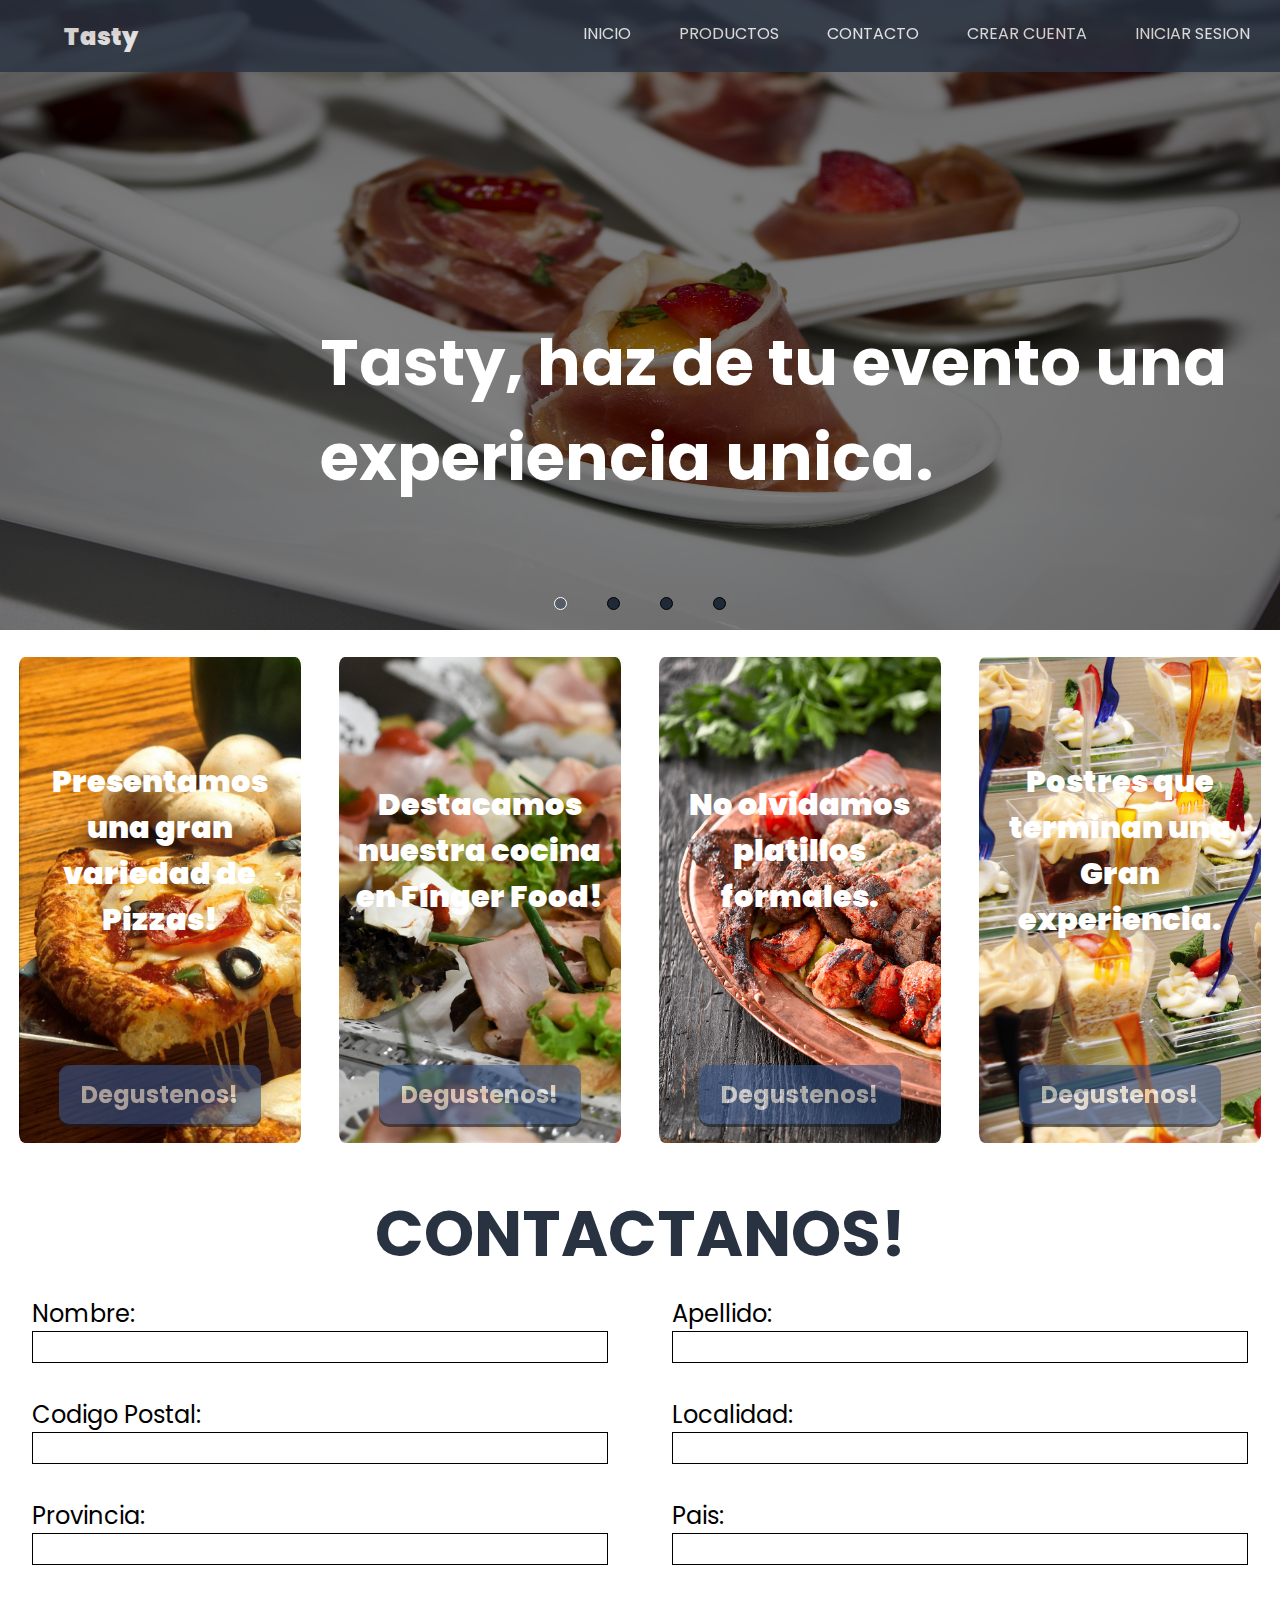
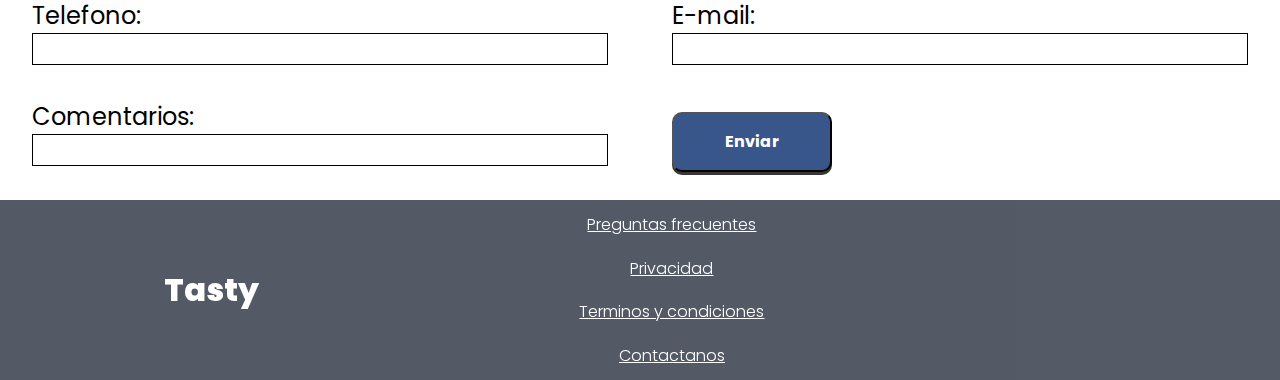
<file: index.html>
<html lang="en">
<head>
    <meta charset="UTF-8">
    <meta http-equiv="X-UA-Compatible" content="IE=edge">
    <meta name="viewport" content="width=device-width, initial-scale=1.0">
    <title>Document</title>
    <link rel="stylesheet" href="index.css">
</head>
<body>
    <nav class="nav">
        <div class="nav_container">
            <h1 class="nav_logo">Tasty</h1>
            <label for="menu" class="nav_label">
                <img src="assets/menu.svg" class="nav_img">
            </label>

            <input type="checkbox" id="menu" class="nav_input">

            <div class="nav_menu">
                <a href="#inicio" class="nav_item">INICIO</a>
                <a href="#productos" class="nav_item">PRODUCTOS</a>
                <a href="#contact" class="nav_item">CONTACTO</a>
                <a href="register.html" class="nav_item">CREAR CUENTA</a>
                <a href="login.html" class="nav_item">INICIAR SESION</a>
            </div>

        </div>
    </nav>
    <section id="inicio">
        <div class="container-slider">
            
            <div class="slider">
                <div class="slide1">
                    <p>Tasty, haz de tu evento una experiencia unica.</p>
                    <input type="radio" id="sbutton1" name="sradio" checked>
                    <label for="sbutton1"></label>                
                    <img src="img/img1.jpg" alt="">          
                </div>
                <div class="slide2">
                    <input type="radio" id="sbutton2" name="sradio">
                    <label for="sbutton2"></label>
                    <img src="img/img2.jpg" alt="" >
                </div>
                <div>
                    <input type="radio" id="sbutton3" name="sradio">
                    <label for="sbutton3"></label>
                    <img src="img/img3.jpg" alt="">
                    
                </div>
                <div>
                    <input type="radio" id="sbutton4" name="sradio">
                    <label for="sbutton4"></label>
                    <img src="img/img4.jpg" alt="">
                </div> 
            </div>
        </div>
    </section>  
    <section id="productos">
        <div class="section">
            <div class="opcion-1">
                <div class="texto">
                    <p>Presentamos una gran variedad de Pizzas!</p>
                </div>       
                <div class="container-boton">
                    <button class="button">
                        <h2>Degustenos!</h2>
                    </button>           
                </div>           
            </div>
            <div class="opcion-2">
                <div class="texto">
                    <p>Destacamos nuestra cocina en Finger Food!</p>                 
                </div>       
                <div class="container-boton">
                    <button class="button">
                        <h2>Degustenos!</h2>
                    </button>           
                </div>           
            </div>
            <div class="opcion-3">
                <div class="texto">
                    <p>No olvidamos platillos formales.</p>
                </div>       
                <div class="container-boton">
                    <button class="button">
                        <h2>Degustenos!</h2>
                    </button>        
                </div>           
            </div>
            <div class="opcion-4">
                <div class="texto">
                    <p>Postres que terminan una Gran experiencia.</p>
                </div>       
                <div class="container-boton">
                    <button class="button">
                        <h2>Degustenos!</h2>
                    </button>            
                </div>           
            </div>
        </div>
    </section>
    <section id="contact">
        <div class="contacto">
            <div class="titulo">
                <h2>CONTACTANOS!</h2>
            </div>
            <div class="contenedor-formulario">            
                    <div class="item">
                        <label for="nombre">Nombre:</label>
                        <input type="text" name="nombre" class="form-control">
                    </div>
                    <div class="item">
                        <label for="apellido">Apellido:</label>
                        <input type="text" name="apellido" class="form-control">
                    </div>
                    <div class="item">
                        <label for="cp">Codigo Postal:</label>
                        <input type="text" name="cp" class="form-control">
                    </div>
                    <div class="item">
                        <label for="localidad">Localidad:</label>
                        <input type="text" name="localidad" class="form-control">
                    </div>
                    <div class="item">
                        <label for="provincia">Provincia:</label>
                        <input type="text" name="provincia" class="form-control">
                    </div>
                    <div class="item">
                        <label for="pais">Pais:</label>
                        <input type="text" name="pais" class="form-control">
                    </div>
                    <div class="item">
                        <label for="telefono">Telefono:</label>
                        <input type="text" name="telefono" class="form-control">
                    </div>
                    <div class="item">
                        <label for="email">E-mail:</label>
                        <input type="text" name="email" class="form-control">
                    </div>
                    <div class="item">
                        <label for="comentario">Comentarios:</label>
                        <input type="text" name="comentario" class="form-control">
                    </div>
                    <div class="enviar">
                        <button class="boton-enviar">
                            <h2>Enviar</h2>
                        </button>                
                    </div>
            </div>
        </div>
    </section>
    <section id="footer">
        <footer class="foot">
            <div class="fin">
                <a href="#">Tasty</a>
            </div>
            <div class="fin">
                <a href="#">Preguntas frecuentes</a>
                <a href="#">Privacidad</a>
                <a href="#">Terminos y condiciones</a>
                <a href="#">Contactanos</a>
            </div>
            <div class="fin"></div>
        </footer>
    </section>
</body>
</html>
</file>
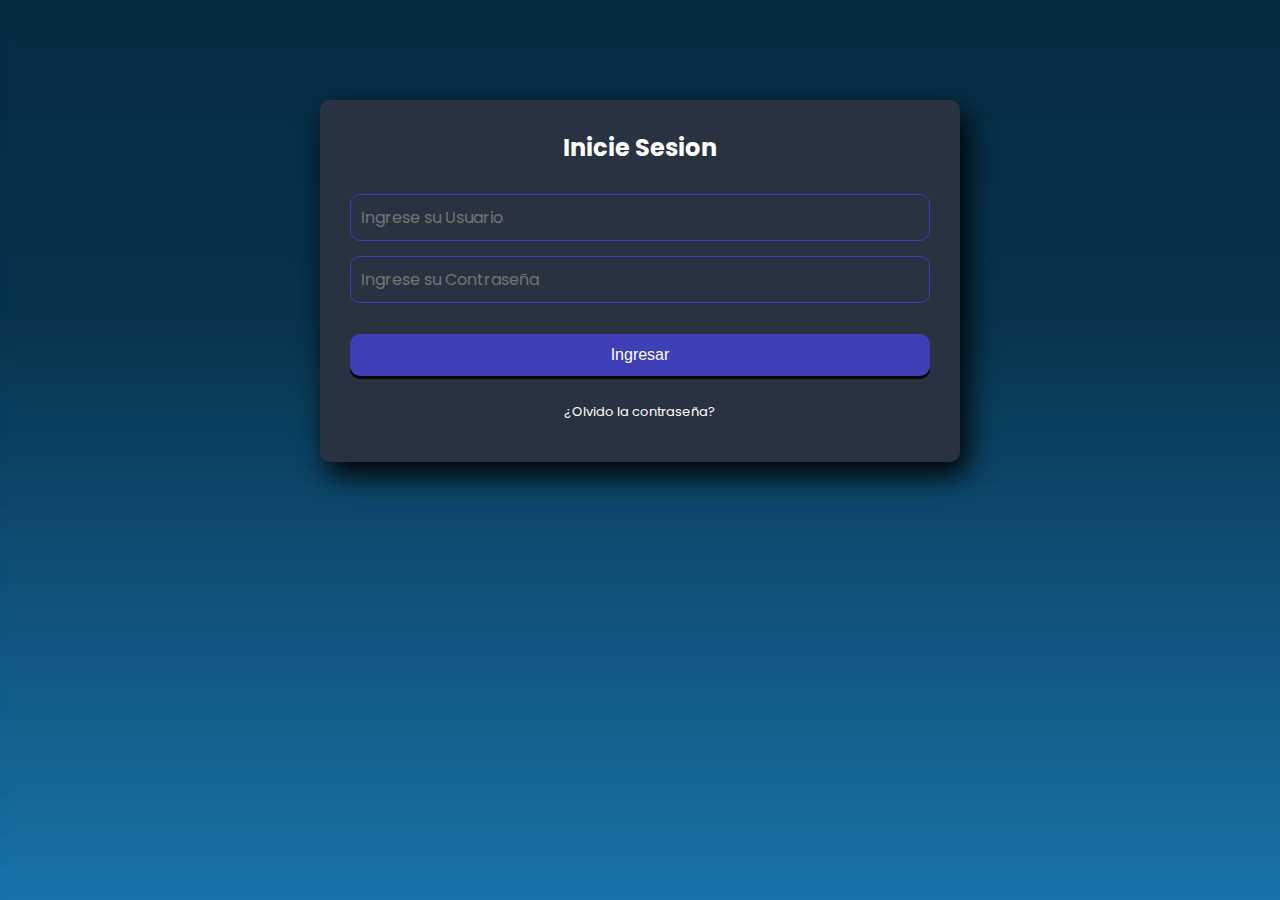
<file: login.html>
<html lang="en">
<head>
    <meta charset="UTF-8">
    <meta http-equiv="X-UA-Compatible" content="IE=edge">
    <meta name="viewport" content="width=device-width, initial-scale=1.0">
    <link rel="stylesheet" href="login.css">
    <title>Inicie Sesion</title>
</head>
<body>
    <section class="form-login">
        <h4>Inicie Sesion</h4>
        <input class="controls" type="text" name="usuario" id="usuario" placeholder="Ingrese su Usuario">
        <input class="controls" type="text" name="contraseña" id="contraseña" placeholder="Ingrese su Contraseña">       
        <input class="botons" type="submit" value="Ingresar">
        <p><a href="#">¿Olvido la contraseña?</a></p>
    </section>
</body>
</html>
</file>
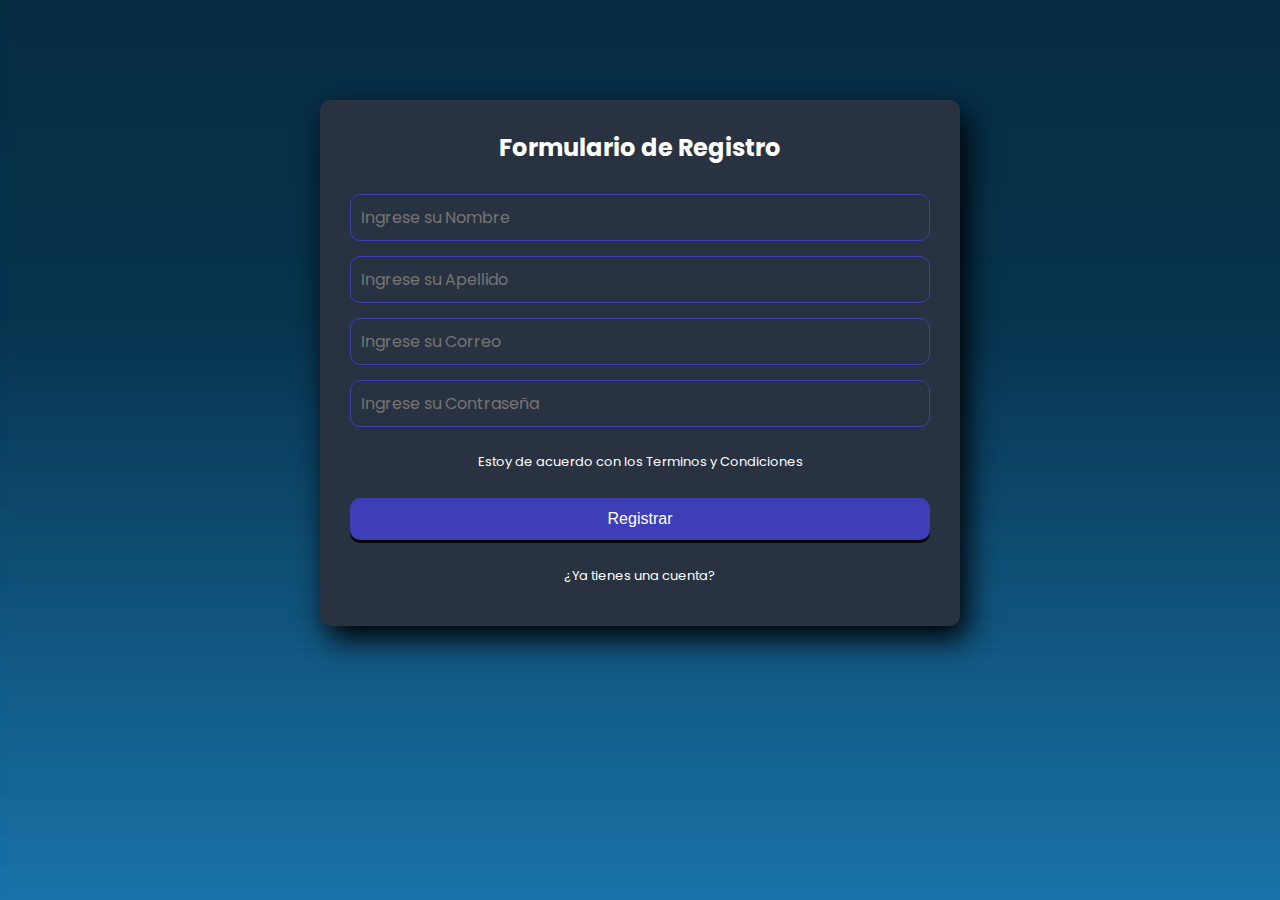
<file: register.html>
<html lang="en">
<head>
    <meta charset="UTF-8">
    <meta http-equiv="X-UA-Compatible" content="IE=edge">
    <meta name="viewport" content="width=device-width, initial-scale=1.0">
    <link rel="stylesheet" href="register.css">
    <title>Formulario de Registro</title>
</head>
<body>
    <section class="form-register">
        <h4>Formulario de Registro</h4>
        <input class="controls" type="text" name="nombres" id="nombres" placeholder="Ingrese su Nombre">
        <input class="controls" type="text" name="nombres" id="apellidos" placeholder="Ingrese su Apellido">
        <input class="controls" type="email" name="nombres" id="correo" placeholder="Ingrese su Correo">
        <input class="controls" type="password" name="nombres" id="contraseña" placeholder="Ingrese su Contraseña">        
        <p>Estoy de acuerdo con los<a href=""> Terminos y Condiciones</a></p>
        <input class="botons" type="submit" value="Registrar">
        <p><a href="#">¿Ya tienes una cuenta?</a></p>
    </section>
</body>
</html>
</file>
<file: index.css>
@import url('https://fonts.googleapis.com/css2?family=Poppins:ital,wght@0,200;0,300;0,400;0,500;0,600;1,200;1,300;1,400;1,500&family=Roboto+Condensed:ital,wght@0,300;0,400;0,700;1,300;1,400;1,700&family=Roboto+Mono:ital,wght@0,100;0,200;0,300;0,400;0,500;0,600;1,100;1,200;1,300;1,400;1,500&family=Roboto:ital,wght@0,100;0,300;0,400;0,500;0,700;0,900;1,100;1,300;1,400;1,500;1,700&display=swap');
@import url('https://fonts.googleapis.com/css2?family=Great+Vibes&display=swap');


*{
    margin: 0;
    padding: 0;
    box-sizing: border-box;
}
body{
    font-family: 'Poppins', sans-serif;
}
.nav{
    background: #293241;
    height: 8%;
    color: white;   
    opacity: .8;
    position: fixed;
    width: 100%;
    z-index: 70; 
}
.nav_logo{
    font-size: 1.5em;
    font-weight: 900;
}
.nav_menu{
    display: grid;
    grid-auto-flow: column;
    gap: 3em;
    position: fixed;  
    right: 30px;
}
.nav_item{
    color:#fff;
    text-decoration: none;
    --clippy: polygon(0 0, 0 0, 0 100%, 0% 100%);    
}
.nav_item::after{
    content: "";
    display: block;
    background-color: white;
    width: 100%;
    margin-top: 3px;
    height: 3px;
    clip-path: var(--clippy);
    transition: clip-path .4s;
}
.nav_item:hover{
    --clippy: polygon(0 0, 100% 0, 100% 100%, 0 100%);

}
.nav_container{
    display: flex;
    height: 100%;
    width: 90%;
    margin: 0 auto;
    justify-content: space-between;
    align-items: center;
}
.nav_input:checked + .nav_menu{
    background-color: #293241;
}
.nav_label, .nav_input{
    display: none;
}
.container-slider{
    margin: 0;
    display: flex;
    height: 70vh;
    width: 100%;
    background-color: #293241;
    /* background-color: red; */
}
.slider{
    width: 100%;
    height: 70vh;
    position: relative;
    margin: 0;
    list-style: none;
    padding: 0;
    display: flex;
    justify-content: center;
    align-items: flex-end;
}
.slider img{
    /* background-color: #293241; */
    position: absolute;
    top: 0;
    left: 0;
    width: 100%;
    height: 100%;
    opacity: 0;
    transition: all 1.2s;
}
.slide{
    display: flex;
}
.slide1 p{
    font-family: 'Poppins', sans-serif;
    position: absolute;
    font-weight: 700;
    top: 50%;
    left: 25%;
    z-index: 2;
    font-size: 4rem;
    color: #ffffff;
    opacity: 1;
}
.slider input[type="radio"]{
    display: none;
}
.slider input[type="radio"]:checked ~ img {
    opacity: 1;
    filter: brightness(50%);
}
.slider input[type="radio"] + label{
    position: relative;
    z-index: 50;
    margin: 20px;
    display: block;
    width: 13px;
    height: 13px;
    background-color: #202938;
    border-radius: 50%;
    border: 1px solid black;
    cursor: pointer;
}
.slider input[type="radio"]:checked + label{
    background-color: #565c66;
    border: 1px solid white;
}
.section{
    display: flex;
    justify-content: space-around;
    align-items: center;
    /* background-color: #293241; */
    height: 60vh;
    width: 100%;
    /* background-image: url(img/img9.jpg); */
}
.opcion-1, .opcion-2, .opcion-3, .opcion-4{
    display: flex;
    justify-content: center;
    flex-wrap: wrap;
    align-items: center;
    height: 90%;
    width: 22%;
    background-size: cover;
    border-radius: 2%;
}
.opcion-1{
    background-image: url(img/img5.jpg);
}
.opcion-2{
    background-image: url(img/img6.jpg);
}
.opcion-3{
    background-image: url(img/img7.jpg);
}
.opcion-4{
    background-image: url(img/img8.jpg);
}

.texto{
    display: flex;
    text-align: center;
    align-items: center;
    /* -webkit-text-stroke: 0.6px black; */
    height: 75%;
    width: 90%;
}
.texto p{
    font-family: 'Poppins', sans-serif;
    font-size: 1.9rem;
    font-weight: 900;
    color: rgb(255, 255, 255);
}
.container-boton{
    display: flex;
    align-items: center;
    height: 15%;
    width: 90%;
    opacity: 0.6;
}

.container-boton .button{
    margin-left: auto;
    margin-right: auto;
    display: block;
    width: 80%;
    height: 80%;
    border: none;
    font-family: 'Poppins', sans-serif;
    font-weight: 600;
    border-radius: 10px;
    cursor: pointer;
    transition: all ease 100ms;
    box-shadow: 0px 3px 0px #181d27;
    color: rgb(255, 255, 255);
    background-color: #38568a;
}

.container-boton .button h2{
    font-size: 1.5rem;
    color: white;
}

.container-boton .button:active{
    transform: translateY(3px);
    box-shadow: 0px 0px 0px;
}
.contacto{
    flex-wrap: nowrap;
    width: 100%;
    height: 70vh;
    /* background-color: rgb(101, 101, 189); */
}
.titulo{
    display: flex;
    align-items: center;
    height: 20%;
    width: 100%;
}
.contenedor-formulario{
    display: grid;
    grid-template-columns: 50% 50%;
    grid-template-rows: 20% 20% 20% 20% 20%;
    width: 100%;
    height: 80%;
}
.contacto h2{
    font-family: 'Poppins', sans-serif;
    margin: auto;
    font-size: 4rem;
    font-weight: 700;
    color: #293241;
}
.item{
    font-family: 'Poppins', sans-serif;
    font-size: 1.5rem;
    width: 90%;
    margin-left: 5%;
}

.form-control{
    margin-bottom: 5%;
    display: flex;
    height: 2rem;
    width: 100%;
    border-style: none;
    border: solid 1px black;
}

.enviar .boton-enviar{
    margin-top: 2%;
    margin-left: 5%;
    width: 160px;
    height: 60px;
    border-radius: 10px;
    box-shadow: 0px 3px 0px rgb(58, 54, 54);
    background-color: #38568a;
    transition: all ease 100ms;
}

.boton-enviar:active{
    transform: translatey(2px);
    box-shadow: 0px 0px 0px;
}

.boton-enviar h2{
    font-size: 1rem;
    cursor: pointer;
    color: #fff;
}

.foot{
    display: grid;
    grid-template-columns: 33% 33% 33%;
    gap: 3%;
    height: 20vh;
    width: 100%;
    background-color: #293241;
    opacity: 0.8;
}
.foot .fin:nth-child(2){
    display: flex;
    flex-direction: column;
    align-items: center;
    gap: 15px;
    margin: 10px 0px;
}
.foot .fin:nth-child(1){
    display: flex;
    flex-direction: column;
    align-items: center;
    gap: 15px;
    margin: 10px 0px;
    text-align: center;
}
.fin:nth-child(1) a{
    text-decoration: none;
    margin: auto;
    font-size: 2rem;
    font-weight: 800;
    color: white;
}
.fin:nth-child(2) a{
    color: white;
    font-weight: 300;
    font-size: 1rem;
    margin: auto;
}


@media(max-width: 700px){
    .nav_label{
        display: block;
        cursor: pointer;
    }
    .nav{
        position: fixed;
        width: 100%;
    }
    .nav_menu{
        position: fixed;
        top: 8%;
        bottom: 0;
        background-color: #293241;
        width: 100%;
        left: 0;
        display: flex;
        justify-content: space-evenly;
        flex-direction: column;
        align-items: center;
        clip-path: polygon(0 0, 100% 0, 100% 0, 0 0);
        transition: .4s;
    }
    .nav_input:checked + .nav_menu{
        clip-path: polygon(0 0, 100% 0, 100% 100%, 0 100%);
        }
    .container-slider{
        height: 50vh;
    }
    .slider{
        height: 100%;
    }
    .slider input[type="radio"] + label{
        position: relative;
        z-index: 50;
        margin: 15px;
        display: block;
        width: 10px;
        height: 10px;
        background-color: #293241;
        border-radius: 50%;
        border: 1px solid black;
    }
    .slide1 p{
        font-size: 1.2rem;
        font-weight: 700;
    }
    .section{
        display: flex;
        justify-content: center;
        flex-wrap: wrap;
        align-items: center;
        height: 100vh;
    }
    .opcion-1{
        width: 90%;
        height: 23%;
    }
    .opcion-2{
        width: 90%;
        height: 23%;
    }
    .opcion-3{
        width: 90%;
        height: 23%;
    }
    .opcion-4{
        width: 90%;
        height: 23%;
    }
    .texto{
        height: 60%;
        width: 95%;

    }

    .texto p{
        font-size: 1.6rem;
    }
    .boton{
        height: 20%;
        width: 95%;
        
    }
    .nosotros{
        display: inline-block;
        height: 70vh;
    }
    .detalle{
        height: 50%;
        width: 90%;
        margin-left: 5%;
        margin-top: 4%;
    }
    .foto{
        height: 40%;
        width: 90%;
        margin-top: 4%;
        margin-left: 5%;
    }

    .container-boton .button h2{
        font-size: 1rem;
    }
    .titulo h2{
        font-size: 2.5rem;
    }
    .contenedor-formulario{
        grid-template-columns: 100%;
        grid-template-rows: 10% 10% 10% 10% 10% 10% 10% 10% 10% 10%;
    }
    .item{
        font-size: 0.6rem;
    }
    .form-control{
    height: 1.5rem;
    }
    .enviar{
        display: flex;
        justify-content: center;
    }
    .enviar .boton-enviar{
        height: 1.5rem;
        width: 40%;
        margin-top: 1%;
    }
    .foot{
        height: 30vh;
    }
    .fin:nth-child(2) a{
        font-size: 0.65rem;
        justify-content: center;
    }
}
</file>
<file: login.css>
@import url('https://fonts.googleapis.com/css2?family=Poppins:ital,wght@0,200;0,300;0,400;0,500;0,600;1,200;1,300;1,400;1,500&family=Roboto+Condensed:ital,wght@0,300;0,400;0,700;1,300;1,400;1,700&family=Roboto+Mono:ital,wght@0,100;0,200;0,300;0,400;0,500;0,600;1,100;1,200;1,300;1,400;1,500&family=Roboto:ital,wght@0,100;0,300;0,400;0,500;0,700;0,900;1,100;1,300;1,400;1,500;1,700&display=swap');

*{
    margin: 0;
    padding: 0;
    box-sizing: border-box;
}
body{
    font-family: 'Poppins', sans-serif;
    background-image: url(img/img10.jpg);
}

.form-login{
    width: 50%;
    background-color: #293241;
    padding: 30px;
    margin: auto;
    margin-top: 100px;
    border-radius: 10px;
    box-shadow: 7px 13px 30px #000;
}

.form-login h4{
    text-align: center;
    font-size: 1.5rem;
    margin-bottom: 5%;
    color: white;
}

.controls{
    width: 100%;
    background-color: #293241;
    padding: 10px;
    border-radius: 10px;
    margin-bottom: 15px;
    border: 1px solid rgb(62, 62, 182);
    font-family: 'Poppins', sans-serif;
    font-size: 1rem;
    color: white;
}

.form-login p{
    height: 8%px;
    text-align: center;
    font-size: 13px;
    color: white;
    line-height: 40px;
}

.form-login a{
    color: white;
    text-decoration: none;
}
.form-login a:hover{
    color: white;
    text-decoration: underline;
}

.form-login .botons{
    width: 100%;
    background-color: rgb(62, 62, 182);
    border: none;
    padding: 12px;
    color: white;
    margin: 16px 0px;
    font-size: 1rem;
    border-radius: 10px;
    box-shadow: 0px 3px 0px rgb(5, 5, 5)
}
.botons:active{
    transform: translateY(3px);
    box-shadow: 0px 0px 0px;
}

@media(max-width: 700px){
    .form-login{
        width: 90%;
    }
}
</file>
<file: register.css>
@import url('https://fonts.googleapis.com/css2?family=Poppins:ital,wght@0,200;0,300;0,400;0,500;0,600;1,200;1,300;1,400;1,500&family=Roboto+Condensed:ital,wght@0,300;0,400;0,700;1,300;1,400;1,700&family=Roboto+Mono:ital,wght@0,100;0,200;0,300;0,400;0,500;0,600;1,100;1,200;1,300;1,400;1,500&family=Roboto:ital,wght@0,100;0,300;0,400;0,500;0,700;0,900;1,100;1,300;1,400;1,500;1,700&display=swap');

*{
    margin: 0;
    padding: 0;
    box-sizing: border-box;
}
body{
    font-family: 'Poppins', sans-serif;
    background-image: url(img/img10.jpg);
}

.form-register{
    width: 50%;
    background-color: #293241;
    padding: 30px;
    margin: auto;
    margin-top: 100px;
    border-radius: 10px;
    box-shadow: 7px 13px 30px #000;
}

.form-register h4{
    text-align: center;
    font-size: 1.5rem;
    margin-bottom: 5%;
    color: white;
}

.controls{
    width: 100%;
    background-color: #293241;
    padding: 10px;
    border-radius: 10px;
    margin-bottom: 15px;
    border: 1px solid rgb(62, 62, 182);
    font-family: 'Poppins', sans-serif;
    font-size: 1rem;
    color: white;
}

.form-register p{
    height: 8%px;
    text-align: center;
    font-size: 13px;
    color: white;
    line-height: 40px;
}

.form-register a{
    color: white;
    text-decoration: none;
}
.form-register a:hover{
    color: white;
    text-decoration: underline;
}

.form-register .botons{
    width: 100%;
    background-color: rgb(62, 62, 182);
    border: none;
    padding: 12px;
    color: white;
    margin: 16px 0px;
    font-size: 1rem;
    border-radius: 10px;
    box-shadow: 0px 3px 0px rgb(5, 5, 5)
}
.botons:active{
    transform: translateY(3px);
    box-shadow: 0px 0px 0px;
}

@media(max-width: 700px){
    .form-register{
        width: 90%;
    }
    .form-register p a{
        font-size: 15px;
    }
}
</file>
